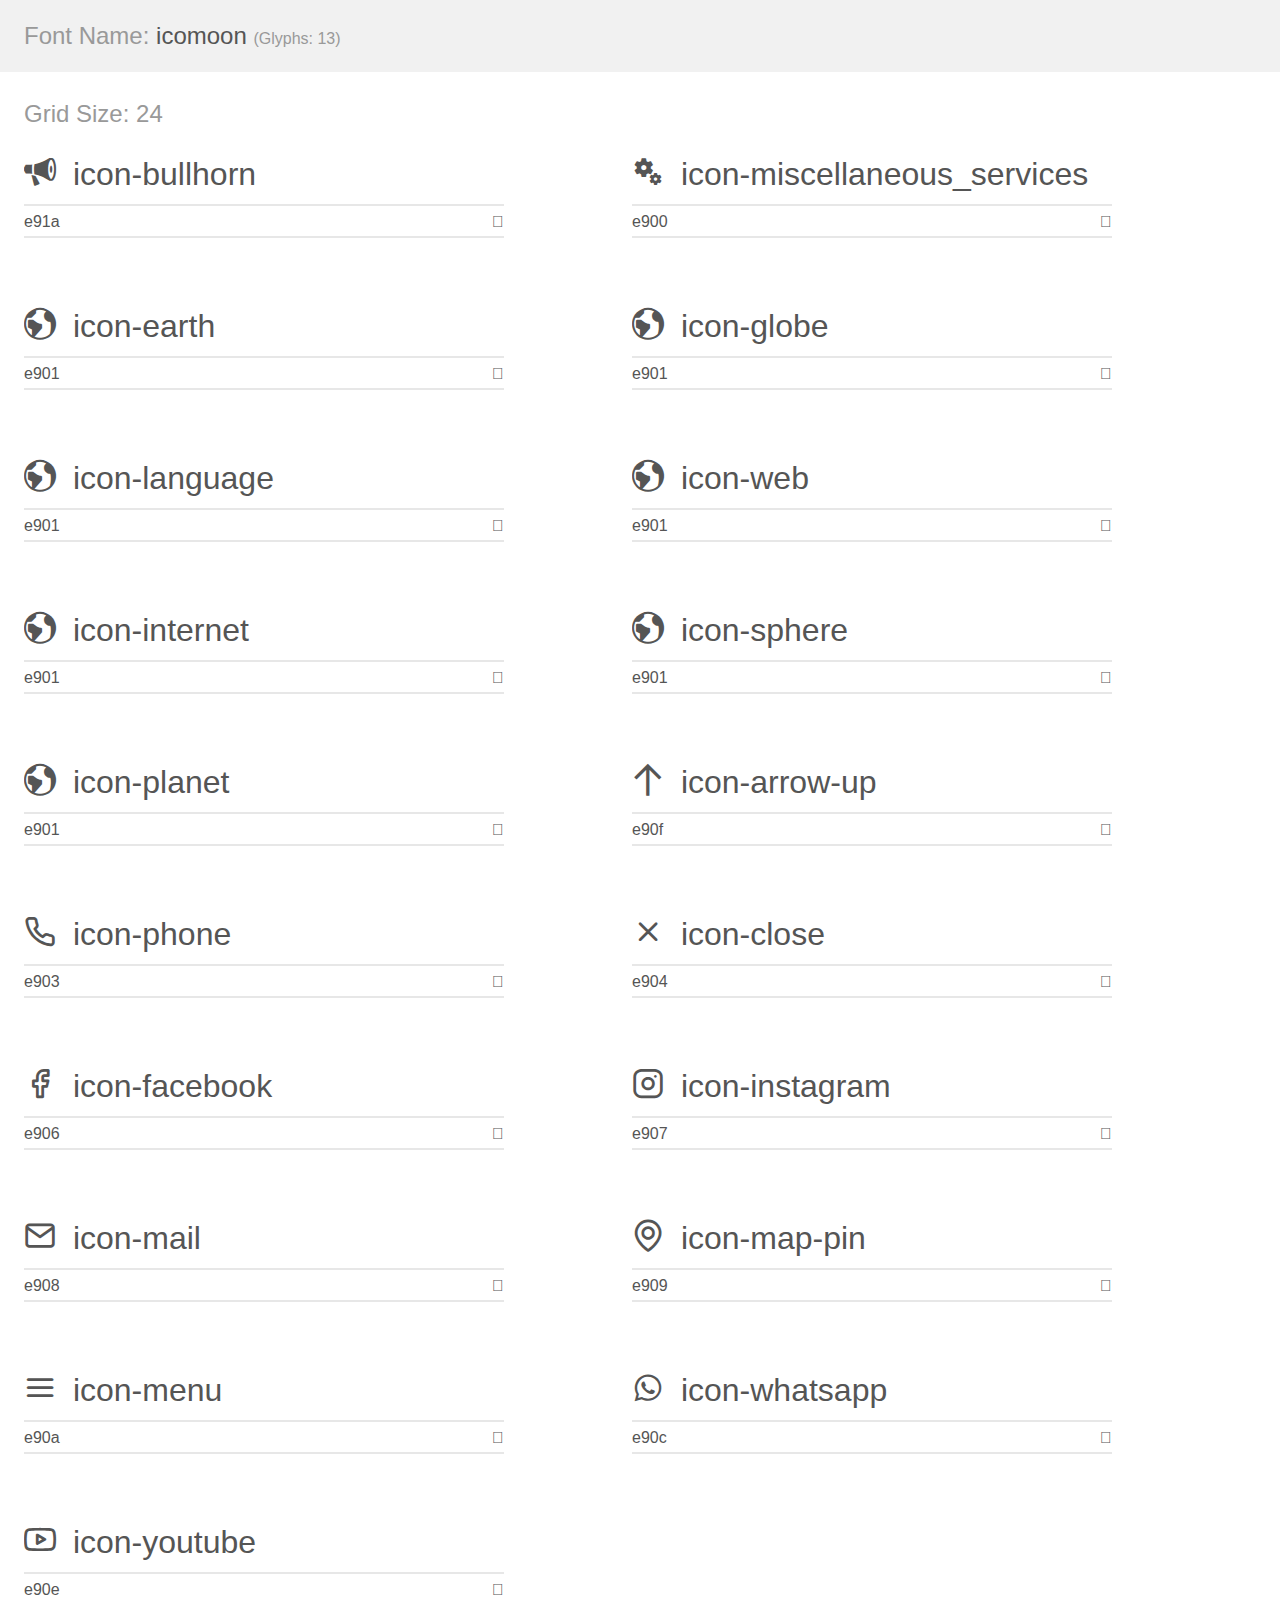
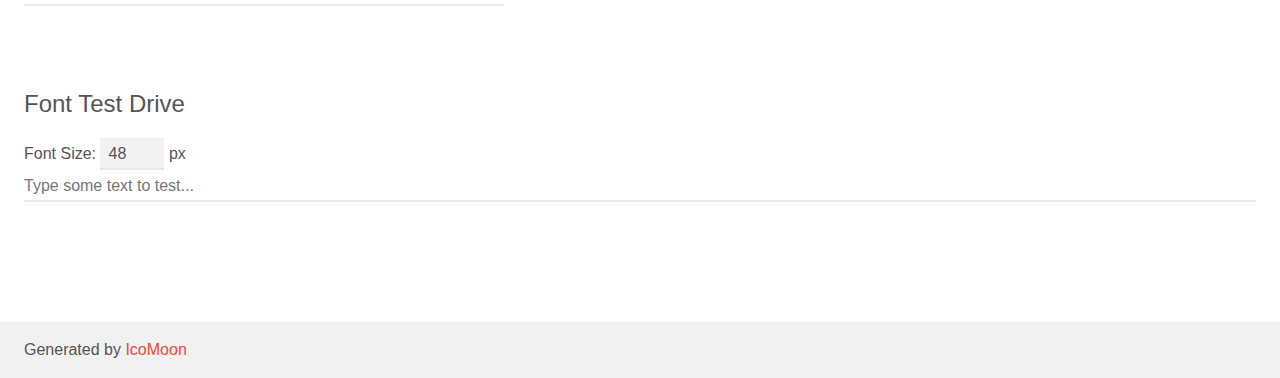
<file: ASSETS/fonts/demo.html>
<!doctype html>
<html>
<head>
    <meta charset="utf-8">
    <title>IcoMoon Demo</title>
    <meta name="description" content="An Icon Font Generated By IcoMoon.io">
    <meta name="viewport" content="width=device-width, initial-scale=1">
    <link rel="stylesheet" href="demo-files/demo.css">
    <link rel="stylesheet" href="style.css"></head>
<body>
    <div class="bgc1 clearfix">
        <h1 class="mhmm mvm"><span class="fgc1">Font Name:</span> icomoon <small class="fgc1">(Glyphs:&nbsp;13)</small></h1>
    </div>
    <div class="clearfix mhl ptl">
        <h1 class="mvm mtn fgc1">Grid Size: 24</h1>
        <div class="glyph fs1">
            <div class="clearfix bshadow0 pbs">
                <span class="icon-bullhorn"></span>
                <span class="mls"> icon-bullhorn</span>
            </div>
            <fieldset class="fs0 size1of1 clearfix hidden-false">
                <input type="text" readonly value="e91a" class="unit size1of2" />
                <input type="text" maxlength="1" readonly value="&#xe91a;" class="unitRight size1of2 talign-right" />
            </fieldset>
            <div class="fs0 bshadow0 clearfix hidden-true">
                <span class="unit pvs fgc1">liga: </span>
                <input type="text" readonly value="bullhorn, megaphone" class="liga unitRight" />
            </div>
        </div>
        <div class="glyph fs1">
            <div class="clearfix bshadow0 pbs">
                <span class="icon-miscellaneous_services"></span>
                <span class="mls"> icon-miscellaneous_services</span>
            </div>
            <fieldset class="fs0 size1of1 clearfix hidden-false">
                <input type="text" readonly value="e900" class="unit size1of2" />
                <input type="text" maxlength="1" readonly value="&#xe900;" class="unitRight size1of2 talign-right" />
            </fieldset>
            <div class="fs0 bshadow0 clearfix hidden-true">
                <span class="unit pvs fgc1">liga: </span>
                <input type="text" readonly value="" class="liga unitRight" />
            </div>
        </div>
        <div class="glyph fs1">
            <div class="clearfix bshadow0 pbs">
                <span class="icon-earth"></span>
                <span class="mls"> icon-earth</span>
            </div>
            <fieldset class="fs0 size1of1 clearfix hidden-false">
                <input type="text" readonly value="e901" class="unit size1of2" />
                <input type="text" maxlength="1" readonly value="&#xe901;" class="unitRight size1of2 talign-right" />
            </fieldset>
            <div class="fs0 bshadow0 clearfix hidden-true">
                <span class="unit pvs fgc1">liga: </span>
                <input type="text" readonly value="" class="liga unitRight" />
            </div>
        </div>
        <div class="glyph fs1">
            <div class="clearfix bshadow0 pbs">
                <span class="icon-globe"></span>
                <span class="mls"> icon-globe</span>
            </div>
            <fieldset class="fs0 size1of1 clearfix hidden-false">
                <input type="text" readonly value="e901" class="unit size1of2" />
                <input type="text" maxlength="1" readonly value="&#xe901;" class="unitRight size1of2 talign-right" />
            </fieldset>
            <div class="fs0 bshadow0 clearfix hidden-true">
                <span class="unit pvs fgc1">liga: </span>
                <input type="text" readonly value="" class="liga unitRight" />
            </div>
        </div>
        <div class="glyph fs1">
            <div class="clearfix bshadow0 pbs">
                <span class="icon-language"></span>
                <span class="mls"> icon-language</span>
            </div>
            <fieldset class="fs0 size1of1 clearfix hidden-false">
                <input type="text" readonly value="e901" class="unit size1of2" />
                <input type="text" maxlength="1" readonly value="&#xe901;" class="unitRight size1of2 talign-right" />
            </fieldset>
            <div class="fs0 bshadow0 clearfix hidden-true">
                <span class="unit pvs fgc1">liga: </span>
                <input type="text" readonly value="" class="liga unitRight" />
            </div>
        </div>
        <div class="glyph fs1">
            <div class="clearfix bshadow0 pbs">
                <span class="icon-web"></span>
                <span class="mls"> icon-web</span>
            </div>
            <fieldset class="fs0 size1of1 clearfix hidden-false">
                <input type="text" readonly value="e901" class="unit size1of2" />
                <input type="text" maxlength="1" readonly value="&#xe901;" class="unitRight size1of2 talign-right" />
            </fieldset>
            <div class="fs0 bshadow0 clearfix hidden-true">
                <span class="unit pvs fgc1">liga: </span>
                <input type="text" readonly value="" class="liga unitRight" />
            </div>
        </div>
        <div class="glyph fs1">
            <div class="clearfix bshadow0 pbs">
                <span class="icon-internet"></span>
                <span class="mls"> icon-internet</span>
            </div>
            <fieldset class="fs0 size1of1 clearfix hidden-false">
                <input type="text" readonly value="e901" class="unit size1of2" />
                <input type="text" maxlength="1" readonly value="&#xe901;" class="unitRight size1of2 talign-right" />
            </fieldset>
            <div class="fs0 bshadow0 clearfix hidden-true">
                <span class="unit pvs fgc1">liga: </span>
                <input type="text" readonly value="" class="liga unitRight" />
            </div>
        </div>
        <div class="glyph fs1">
            <div class="clearfix bshadow0 pbs">
                <span class="icon-sphere"></span>
                <span class="mls"> icon-sphere</span>
            </div>
            <fieldset class="fs0 size1of1 clearfix hidden-false">
                <input type="text" readonly value="e901" class="unit size1of2" />
                <input type="text" maxlength="1" readonly value="&#xe901;" class="unitRight size1of2 talign-right" />
            </fieldset>
            <div class="fs0 bshadow0 clearfix hidden-true">
                <span class="unit pvs fgc1">liga: </span>
                <input type="text" readonly value="" class="liga unitRight" />
            </div>
        </div>
        <div class="glyph fs1">
            <div class="clearfix bshadow0 pbs">
                <span class="icon-planet"></span>
                <span class="mls"> icon-planet</span>
            </div>
            <fieldset class="fs0 size1of1 clearfix hidden-false">
                <input type="text" readonly value="e901" class="unit size1of2" />
                <input type="text" maxlength="1" readonly value="&#xe901;" class="unitRight size1of2 talign-right" />
            </fieldset>
            <div class="fs0 bshadow0 clearfix hidden-true">
                <span class="unit pvs fgc1">liga: </span>
                <input type="text" readonly value="" class="liga unitRight" />
            </div>
        </div>
        <div class="glyph fs1">
            <div class="clearfix bshadow0 pbs">
                <span class="icon-arrow-up"></span>
                <span class="mls"> icon-arrow-up</span>
            </div>
            <fieldset class="fs0 size1of1 clearfix hidden-false">
                <input type="text" readonly value="e90f" class="unit size1of2" />
                <input type="text" maxlength="1" readonly value="&#xe90f;" class="unitRight size1of2 talign-right" />
            </fieldset>
            <div class="fs0 bshadow0 clearfix hidden-true">
                <span class="unit pvs fgc1">liga: </span>
                <input type="text" readonly value="" class="liga unitRight" />
            </div>
        </div>
        <div class="glyph fs1">
            <div class="clearfix bshadow0 pbs">
                <span class="icon-phone"></span>
                <span class="mls"> icon-phone</span>
            </div>
            <fieldset class="fs0 size1of1 clearfix hidden-false">
                <input type="text" readonly value="e903" class="unit size1of2" />
                <input type="text" maxlength="1" readonly value="&#xe903;" class="unitRight size1of2 talign-right" />
            </fieldset>
            <div class="fs0 bshadow0 clearfix hidden-true">
                <span class="unit pvs fgc1">liga: </span>
                <input type="text" readonly value="" class="liga unitRight" />
            </div>
        </div>
        <div class="glyph fs1">
            <div class="clearfix bshadow0 pbs">
                <span class="icon-close"></span>
                <span class="mls"> icon-close</span>
            </div>
            <fieldset class="fs0 size1of1 clearfix hidden-false">
                <input type="text" readonly value="e904" class="unit size1of2" />
                <input type="text" maxlength="1" readonly value="&#xe904;" class="unitRight size1of2 talign-right" />
            </fieldset>
            <div class="fs0 bshadow0 clearfix hidden-true">
                <span class="unit pvs fgc1">liga: </span>
                <input type="text" readonly value="" class="liga unitRight" />
            </div>
        </div>
        <div class="glyph fs1">
            <div class="clearfix bshadow0 pbs">
                <span class="icon-facebook"></span>
                <span class="mls"> icon-facebook</span>
            </div>
            <fieldset class="fs0 size1of1 clearfix hidden-false">
                <input type="text" readonly value="e906" class="unit size1of2" />
                <input type="text" maxlength="1" readonly value="&#xe906;" class="unitRight size1of2 talign-right" />
            </fieldset>
            <div class="fs0 bshadow0 clearfix hidden-true">
                <span class="unit pvs fgc1">liga: </span>
                <input type="text" readonly value="" class="liga unitRight" />
            </div>
        </div>
        <div class="glyph fs1">
            <div class="clearfix bshadow0 pbs">
                <span class="icon-instagram"></span>
                <span class="mls"> icon-instagram</span>
            </div>
            <fieldset class="fs0 size1of1 clearfix hidden-false">
                <input type="text" readonly value="e907" class="unit size1of2" />
                <input type="text" maxlength="1" readonly value="&#xe907;" class="unitRight size1of2 talign-right" />
            </fieldset>
            <div class="fs0 bshadow0 clearfix hidden-true">
                <span class="unit pvs fgc1">liga: </span>
                <input type="text" readonly value="" class="liga unitRight" />
            </div>
        </div>
        <div class="glyph fs1">
            <div class="clearfix bshadow0 pbs">
                <span class="icon-mail"></span>
                <span class="mls"> icon-mail</span>
            </div>
            <fieldset class="fs0 size1of1 clearfix hidden-false">
                <input type="text" readonly value="e908" class="unit size1of2" />
                <input type="text" maxlength="1" readonly value="&#xe908;" class="unitRight size1of2 talign-right" />
            </fieldset>
            <div class="fs0 bshadow0 clearfix hidden-true">
                <span class="unit pvs fgc1">liga: </span>
                <input type="text" readonly value="" class="liga unitRight" />
            </div>
        </div>
        <div class="glyph fs1">
            <div class="clearfix bshadow0 pbs">
                <span class="icon-map-pin"></span>
                <span class="mls"> icon-map-pin</span>
            </div>
            <fieldset class="fs0 size1of1 clearfix hidden-false">
                <input type="text" readonly value="e909" class="unit size1of2" />
                <input type="text" maxlength="1" readonly value="&#xe909;" class="unitRight size1of2 talign-right" />
            </fieldset>
            <div class="fs0 bshadow0 clearfix hidden-true">
                <span class="unit pvs fgc1">liga: </span>
                <input type="text" readonly value="" class="liga unitRight" />
            </div>
        </div>
        <div class="glyph fs1">
            <div class="clearfix bshadow0 pbs">
                <span class="icon-menu"></span>
                <span class="mls"> icon-menu</span>
            </div>
            <fieldset class="fs0 size1of1 clearfix hidden-false">
                <input type="text" readonly value="e90a" class="unit size1of2" />
                <input type="text" maxlength="1" readonly value="&#xe90a;" class="unitRight size1of2 talign-right" />
            </fieldset>
            <div class="fs0 bshadow0 clearfix hidden-true">
                <span class="unit pvs fgc1">liga: </span>
                <input type="text" readonly value="" class="liga unitRight" />
            </div>
        </div>
        <div class="glyph fs1">
            <div class="clearfix bshadow0 pbs">
                <span class="icon-whatsapp"></span>
                <span class="mls"> icon-whatsapp</span>
            </div>
            <fieldset class="fs0 size1of1 clearfix hidden-false">
                <input type="text" readonly value="e90c" class="unit size1of2" />
                <input type="text" maxlength="1" readonly value="&#xe90c;" class="unitRight size1of2 talign-right" />
            </fieldset>
            <div class="fs0 bshadow0 clearfix hidden-true">
                <span class="unit pvs fgc1">liga: </span>
                <input type="text" readonly value="" class="liga unitRight" />
            </div>
        </div>
        <div class="glyph fs1">
            <div class="clearfix bshadow0 pbs">
                <span class="icon-youtube"></span>
                <span class="mls"> icon-youtube</span>
            </div>
            <fieldset class="fs0 size1of1 clearfix hidden-false">
                <input type="text" readonly value="e90e" class="unit size1of2" />
                <input type="text" maxlength="1" readonly value="&#xe90e;" class="unitRight size1of2 talign-right" />
            </fieldset>
            <div class="fs0 bshadow0 clearfix hidden-true">
                <span class="unit pvs fgc1">liga: </span>
                <input type="text" readonly value="" class="liga unitRight" />
            </div>
        </div>
    </div>

    <!--[if gt IE 8]><!-->
    <div class="mhl clearfix mbl">
        <h1>Font Test Drive</h1>
        <label>
            Font Size: <input id="fontSize" type="number" class="textbox0 mbm"
            min="8" value="48" />
            px
        </label>
        <input id="testText" type="text" class="phl size1of1 mvl"
        placeholder="Type some text to test..." value=""/>
        <div id="testDrive" class="icon-" style="font-family: icomoon">&nbsp;
        </div>
    </div>
    <!--<![endif]-->
    <div class="bgc1 clearfix">
        <p class="mhl">Generated by <a href="https://icomoon.io/app">IcoMoon</a></p>
    </div>

    <script src="demo-files/demo.js"></script>
</body>
</html>
</file>
<file: ASSETS/fonts/demo-files/demo.css>
body {
  padding: 0;
  margin: 0;
  font-family: sans-serif;
  font-size: 1em;
  line-height: 1.5;
  color: #555;
  background: #fff;
}
h1 {
  font-size: 1.5em;
  font-weight: normal;
}
small {
  font-size: .66666667em;
}
a {
  color: #e74c3c;
  text-decoration: none;
}
a:hover, a:focus {
  box-shadow: 0 1px #e74c3c;
}
.bshadow0, input {
  box-shadow: inset 0 -2px #e7e7e7;
}
input:hover {
  box-shadow: inset 0 -2px #ccc;
}
input, fieldset {
  font-family: sans-serif;
  font-size: 1em;
  margin: 0;
  padding: 0;
  border: 0;
}
input {
  color: inherit;
  line-height: 1.5;
  height: 1.5em;
  padding: .25em 0;
}
input:focus {
  outline: none;
  box-shadow: inset 0 -2px #449fdb;
}
.glyph {
  font-size: 16px;
  width: 15em;
  padding-bottom: 1em;
  margin-right: 4em;
  margin-bottom: 1em;
  float: left;
  overflow: hidden;
}
.liga {
  width: 80%;
  width: calc(100% - 2.5em);
}
.talign-right {
  text-align: right;
}
.talign-center {
  text-align: center;
}
.bgc1 {
  background: #f1f1f1;
}
.fgc1 {
  color: #999;
}
.fgc0 {
  color: #000;
}
p {
  margin-top: 1em;
  margin-bottom: 1em;
}
.mvm {
  margin-top: .75em;
  margin-bottom: .75em;
}
.mtn {
  margin-top: 0;
}
.mtl, .mal {
  margin-top: 1.5em;
}
.mbl, .mal {
  margin-bottom: 1.5em;
}
.mal, .mhl {
  margin-left: 1.5em;
  margin-right: 1.5em;
}
.mhmm {
  margin-left: 1em;
  margin-right: 1em;
}
.mls {
  margin-left: .25em;
}
.ptl {
  padding-top: 1.5em;
}
.pbs, .pvs {
  padding-bottom: .25em;
}
.pvs, .pts {
  padding-top: .25em;
}
.unit {
  float: left;
}
.unitRight {
  float: right;
}
.size1of2 {
  width: 50%;
}
.size1of1 {
  width: 100%;
}
.clearfix:before, .clearfix:after {
  content: " ";
  display: table;
}
.clearfix:after {
  clear: both;
}
.hidden-true {
  display: none;
}
.textbox0 {
  width: 3em;
  background: #f1f1f1;
  padding: .25em .5em;
  line-height: 1.5;
  height: 1.5em;
}
#testDrive {
  display: block;
  padding-top: 24px;
  line-height: 1.5;
}
.fs0 {
  font-size: 16px;
}
.fs1 {
  font-size: 32px;
}
</file>
<file: ASSETS/fonts/style.css>
@font-face {
  font-family: 'icomoon';
  src:  url('fonts/icomoon.eot?yd5dw1');
  src:  url('fonts/icomoon.eot?yd5dw1#iefix') format('embedded-opentype'),
    url('fonts/icomoon.ttf?yd5dw1') format('truetype'),
    url('fonts/icomoon.woff?yd5dw1') format('woff'),
    url('fonts/icomoon.svg?yd5dw1#icomoon') format('svg');
  font-weight: normal;
  font-style: normal;
  font-display: block;
}

[class^="icon-"], [class*=" icon-"] {
  /* use !important to prevent issues with browser extensions that change fonts */
  font-family: 'icomoon' !important;
  speak: never;
  font-style: normal;
  font-weight: normal;
  font-variant: normal;
  text-transform: none;
  line-height: 1;

  /* Better Font Rendering =========== */
  -webkit-font-smoothing: antialiased;
  -moz-osx-font-smoothing: grayscale;
}

.icon-bullhorn:before {
  content: "\e91a";
}
.icon-miscellaneous_services:before {
  content: "\e900";
}
.icon-earth:before {
  content: "\e901";
}
.icon-globe:before {
  content: "\e901";
}
.icon-language:before {
  content: "\e901";
}
.icon-web:before {
  content: "\e901";
}
.icon-internet:before {
  content: "\e901";
}
.icon-sphere:before {
  content: "\e901";
}
.icon-planet:before {
  content: "\e901";
}
.icon-arrow-up:before {
  content: "\e90f";
}
.icon-phone:before {
  content: "\e903";
}
.icon-close:before {
  content: "\e904";
}
.icon-facebook:before {
  content: "\e906";
}
.icon-instagram:before {
  content: "\e907";
}
.icon-mail:before {
  content: "\e908";
}
.icon-map-pin:before {
  content: "\e909";
}
.icon-menu:before {
  content: "\e90a";
}
.icon-whatsapp:before {
  content: "\e90c";
}
.icon-youtube:before {
  content: "\e90e";
}
</file>
